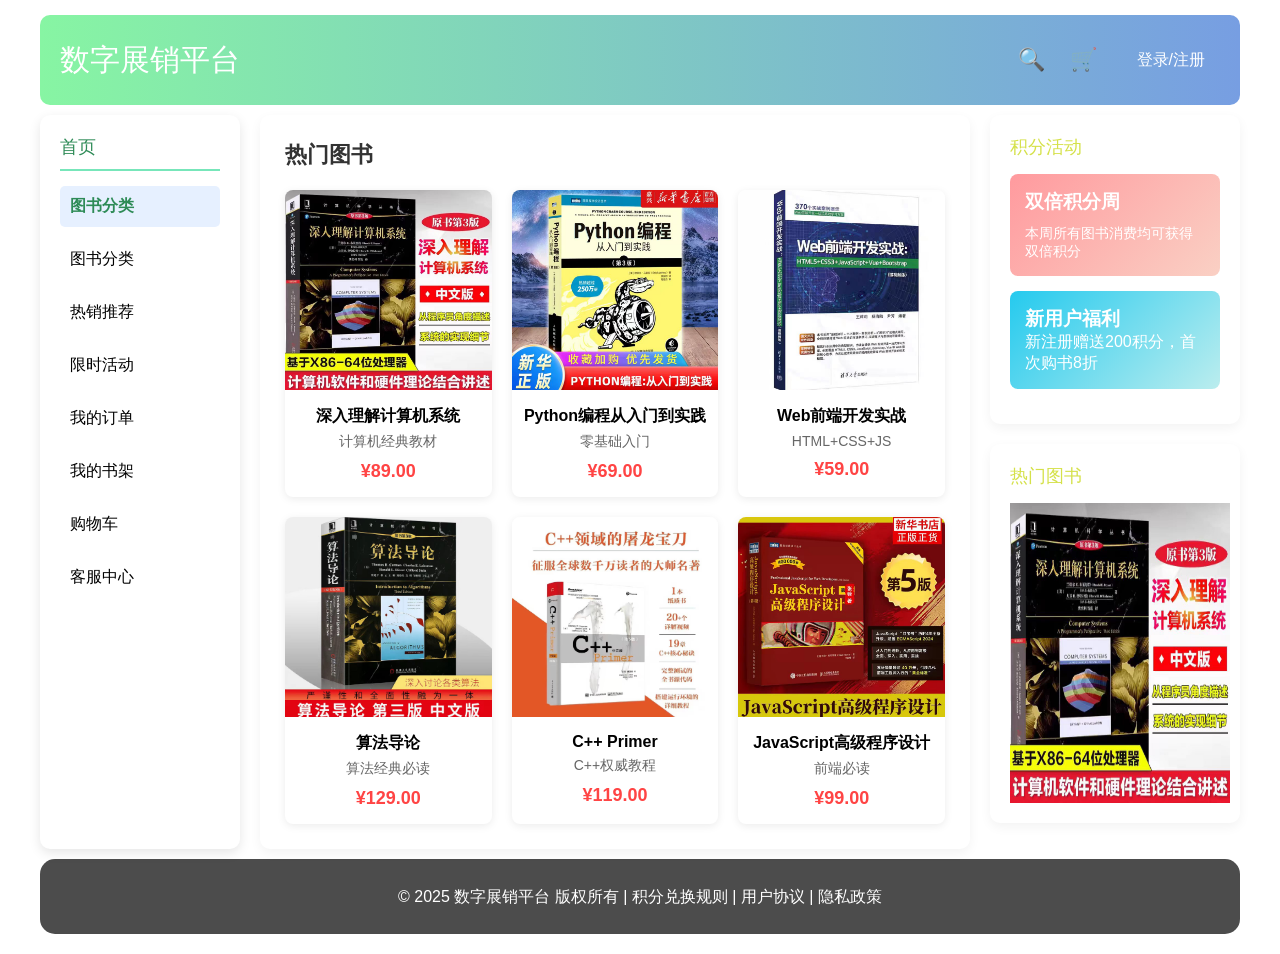
<file: index.html>
<!DOCTYPE html>
<html lang="en">
<head>
    <meta charset="UTF-8">
    <meta name="viewport" content="width=device-width, initial-scale=1.0">
    <title>数字展销平台</title>
    <link rel="stylesheet" href="lab4-2501-020-index.css">
    <style>
        .error-msg { color: #ff4444; font-size: 12px; text-align: center; margin-bottom: 12px; }
    </style>
</head>
<body>
    <input type="checkbox" id="signToggle">
    <input type="checkbox" id="regToggle">
    <div class="sign-overlay"></div>
    <div class="register-overlay"></div>   
    <div class="header">
        <div class="word1">数字展销平台</div>
        <div class="user-info">
            <div class="icon-rotate" style="font-size:22px; margin-right:10px;">🔍</div>
            <div class="icon-rotate" style="font-size:22px; margin-right:10px;">🛒</div>
        
            <label for="signToggle" class="user-info-item" id="loginBtn">登录/注册</label>
            <span class="user-name" id="userNameDisplay" style="display:none;"></span>
            <button class="logout-btn" id="logoutBtn" style="display:none;">退出</button>
        </div>
        <div class="sign">
            <label for="signToggle" class="close">×</label>
            <div class="signtitle">用户登录</div>
            <input class="inputItem" id="loginUsername" placeholder="请输入账号">
            <input class="inputItem" id="loginPassword" type="password" placeholder="请输入密码">
            <div id="loginError" class="error-msg"></div>
            <button class="signBtn" id="loginSubmitBtn">登录</button>
            <div class="reg-tip">还没有账号？<label for="regToggle" class="reg-link">立即注册</label></div>
        </div>
        <div class="register">
            <label for="regToggle" class="close">×</label>
            <div class="signtitle">用户注册</div>
            <input class="inputItem" id="regUsername" placeholder="请输入账号">
            <input class="inputItem" id="regPassword" type="password" placeholder="请输入密码">
            <input class="inputItem" id="regConfirmPassword" type="password" placeholder="请确认密码">
            <div id="regError" class="error-msg"></div>
            <button class="signBtn" id="registerSubmitBtn">注册</button>
        </div>
    </div>  
    <div class="container">
        <div class="left-nav">
            <div class="nav-title">首页</div>
            <ul class="nav-menu">
                <li class="active">图书分类</li>
                <li>图书分类</li>
                <li>热销推荐</li>
                <li>限时活动</li>
                <li>我的订单</li>
                <li>我的书架</li>
                <li>购物车</li>
                <li>客服中心</li>
            </ul>
        </div>
        <div class="main-content">
            <h2 class="main-title">热门图书</h2>
            <div class="book-list">
                <div class="book-item"><img src="深入理解计算机系统.jpg"><h4>深入理解计算机系统</h4><p>计算机经典教材</p><div class="price">¥89.00</div></div>
                <div class="book-item"><img src="python编程从入门到实践.jpg"><h4>Python编程从入门到实践</h4><p>零基础入门</p><div class="price">¥69.00</div></div>
                <div class="book-item"><img src="web前端开发实战.jpg"><h4>Web前端开发实战</h4><p>HTML+CSS+JS</p><div class="price">¥59.00</div></div>
                <div class="book-item"><img src="算法导论.jpg"><h4>算法导论</h4><p>算法经典必读</p><div class="price">¥129.00</div></div>
                <div class="book-item"><img src="C++ Primer.jpg"><h4>C++ Primer</h4><p>C++权威教程</p><div class="price">¥119.00</div></div>
                <div class="book-item"><img src="JavaScript高级程序设计.jpg"><h4>JavaScript高级程序设计</h4><p>前端必读</p><div class="price">¥99.00</div></div>
            </div>
        </div>
        <div class="right-ads">
            <div class="ad-card">
                <div class="ad-title">积分活动</div>
                <div class="points-promo">
                    <h3>双倍积分周</h3>
                    <p>本周所有图书消费均可获得双倍积分</p>
                </div>
                <div class="points-promo1">
                    <h3>新用户福利</h3>
                    <p>新注册赠送200积分，首次购书8折</p>
                </div>
            </div>
            <div class="ad-card">
                <div class="ad-title">热门图书</div>
                <div id="book-carousel">
                    <ul class="book-picture">
                        <li><img src="深入理解计算机系统.jpg" alt="深入理解计算机系统"></li>
                        <li><img src="python编程从入门到实践.jpg" alt="Python编程从入门到实践"></li>
                        <li><img src="web前端开发实战.jpg" alt="Web前端开发实战"></li>
                        <li><img src="算法导论.jpg" alt="算法导论"></li>
                        <li><img src="C++ Primer.jpg" alt="C++ Primer"></li>
                        <li><img src="JavaScript高级程序设计.jpg" alt="JavaScript高级程序设计"></li>
                    </ul>
                </div>
            </div>
        </div>
    </div>
    <footer><p>© 2025 数字展销平台 版权所有 | 积分兑换规则 | 用户协议 | 隐私政策</p></footer>
    <script>
        const STORAGE_KEY = 'digital_users';
        const LOGGED_KEY = 'logged_in_user';
        function getUsers() { return JSON.parse(localStorage.getItem(STORAGE_KEY) || '[]'); }
        function saveUsers(users) { localStorage.setItem(STORAGE_KEY, JSON.stringify(users)); }
        function register(username, pwd, confirm) {
            if (!username || !pwd || !confirm) return { ok: false, msg: '请填写完整信息' };
            if (pwd !== confirm) return { ok: false, msg: '两次密码不一致' };
            if (pwd.length < 4) return { ok: false, msg: '密码至少4位' };
            let users = getUsers();
            if (users.some(u => u.username === username)) return { ok: false, msg: '用户名已存在' };
            users.push({ username, password: pwd });
            saveUsers(users);
            return { ok: true, msg: '注册成功' };
        }
        function login(username, pwd) {
            if (!username || !pwd) return { ok: false, msg: '请填写账号和密码' };
            let users = getUsers();
            let user = users.find(u => u.username === username && u.password === pwd);
            return user ? { ok: true, msg: '登录成功', username } : { ok: false, msg: '账号或密码错误' };
        }
        function updateUI() {
            let logged = localStorage.getItem(LOGGED_KEY);
            let nameSpan = document.getElementById('userNameDisplay');
            let logoutBtn = document.getElementById('logoutBtn');
            let loginBtn = document.getElementById('loginBtn');
            if (logged) {
                nameSpan.textContent = '欢迎，' + logged;
                nameSpan.style.display = 'inline-block';
                logoutBtn.style.display = 'inline-block';
                loginBtn.style.display = 'none';
            } else {
                nameSpan.style.display = 'none';
                logoutBtn.style.display = 'none';
                loginBtn.style.display = 'inline-block';
            }
        }
        document.getElementById('regToggle').addEventListener('change', function() {
            if (!this.checked) {
                let signCheck = document.getElementById('signToggle');
                if (signCheck.checked) signCheck.checked = false;
                document.getElementById('regError').textContent = '';
            }
        });
        document.getElementById('signToggle').addEventListener('change', function() {
            if (!this.checked) document.getElementById('loginError').textContent = '';
        });
        document.getElementById('loginSubmitBtn').onclick = () => {
            let result = login(document.getElementById('loginUsername').value.trim(), document.getElementById('loginPassword').value);
            if (result.ok) {
                localStorage.setItem(LOGGED_KEY, result.username);
                updateUI();
                document.getElementById('signToggle').checked = false;
                document.getElementById('loginUsername').value = '';
                document.getElementById('loginPassword').value = '';
                alert('登录成功！');
            } else {
                document.getElementById('loginError').textContent = result.msg;
                setTimeout(() => document.getElementById('loginError').textContent = '', 2000);
            }
        };
        document.getElementById('registerSubmitBtn').onclick = () => {
            let result = register(
                document.getElementById('regUsername').value.trim(),
                document.getElementById('regPassword').value,
                document.getElementById('regConfirmPassword').value
            );
            if (result.ok) {
                alert(result.msg);
                document.getElementById('regToggle').checked = false;
                document.getElementById('regUsername').value = '';
                document.getElementById('regPassword').value = '';
                document.getElementById('regConfirmPassword').value = '';
                document.getElementById('signToggle').checked = true;
                document.getElementById('loginUsername').value = document.getElementById('regUsername').value;
            } else {
                document.getElementById('regError').textContent = result.msg;
                setTimeout(() => document.getElementById('regError').textContent = '', 2000);
            }
        };
        document.getElementById('logoutBtn').onclick = () => {
            localStorage.removeItem(LOGGED_KEY);
            updateUI();
            alert('已退出');
        };
        updateUI();
    </script>
</body>
</html>
</file>
<file: lab4-2501-020-index.css>
* {
    margin: 0;
    padding: 0;
    box-sizing: border-box;
    font-family: "微软雅黑", sans-serif;
}
.icon-rotate {
    display: inline-block;
    transition: transform 0.5s ease;
    cursor: pointer;
  }
  .icon-rotate:hover {
    transform: rotate(360deg);
  }
.sign-overlay,
.register-overlay {
    display: none;
    position: fixed;
    top: 0;
    left: 0;
    width: 100%;
    height: 100%;
    background-color: rgba(0, 0, 0, 0.5);
    z-index: 98;
}
#signToggle:checked ~ .sign-overlay {
    display: block;
}

#regToggle:checked ~ .register-overlay {
    display: block;
}
.header {
    width: 1200px;
    height: 90px;
    border-radius: 10px;
    background: linear-gradient(to right, #87f5a3 0%, #779ee2 100%);
    display: flex;
    align-items: center;
    justify-content: space-between;
    margin: 15px auto 0;
    padding: 0 20px;
    color: white;
    position: relative;
}
.word1 {
    font-size: 30px;
}
.user-info {
    display: flex;
    align-items: center;
    gap: 15px;
    position: relative;
}
.user-info-item {
    position: relative;
    padding: 8px 15px;
    border-radius: 20px;
    cursor: pointer;
    transition: all 0.3s ease;
}
.user-info-item:hover {
    background-color: rgba(255, 255, 255, 0.3);
    transform: scale(1.05);
}
.user-name {
    font-size: 16px;
    color: white;
    padding: 8px 15px;
}
.logout-btn {
    padding: 8px 15px;
    background-color: rgba(255, 255, 255, 0.2);
    border: 1px solid white;
    color: white;
    border-radius: 20px;
    cursor: pointer;
    transition: all 0.3s ease;
}
.logout-btn:hover {
    background-color: rgba(255, 255, 255, 0.4);
    transform: scale(1.05);
}
#signToggle,
#regToggle {
    display: none;
}
.sign {
    width: 360px;
    background-color: white;
    border-radius: 10px;
    box-shadow: 0 0 20px rgba(0, 0, 0, 0.3);
    position: fixed;
    top: 50%;
    left: 50%;
    transform: translate(-50%, -50%);
    z-index: 99;
    padding: 40px 30px;
    display: none;
}
.register {
    width: 360px;
    background-color: white;
    border-radius: 10px;
    box-shadow: 0 0 20px rgba(0, 0, 0, 0.3);
    position: fixed;
    top: 50%;
    left: 50%;
    transform: translate(-50%, -50%);
    z-index: 99;
    padding: 40px 30px;
    display: none;
}

#signToggle:checked ~ .header .sign {
    display: block;
}
#regToggle:checked ~ .header .register {
    display: block;
}
.sign, .register {
    animation: modalFadeIn 0.3s ease;
}
.signtitle {
    text-align: center;
    font-size: 22px;
    margin-bottom: 25px;
    font-weight: bold;
    color: #333;
}
.inputItem {
    width: 100%;
    height: 46px;
    border: 1px solid #87f5a3;
    border-radius: 6px;
    margin-bottom: 18px;
    padding: 0 15px;
    font-size: 15px;
    outline: none;
    transition: border-color 0.3s ease;
}
.inputItem:focus {
    border-color: #779ee2;
}
.signBtn {
    width: 100%;
    height: 46px;
    background: #779ee2;
    color: white;
    border: none;
    border-radius: 6px;
    font-size: 16px;
    cursor: pointer;
    margin-bottom: 15px;
    transition: all 0.3s ease;
}
.signBtn:hover {
    background: #5a7fc9;
    transform: translateY(-2px);
}
.reg-tip {
    text-align: center;
    font-size: 14px;
    color: #666;
}
.reg-link {
    color: #779ee2;
    cursor: pointer;
    text-decoration: none;
}
.reg-link:hover {
    text-decoration: underline;
}
.close {
    position: absolute;
    top: 15px;
    right: 18px;
    font-size: 24px;
    cursor: pointer;
    color: #999;
    transition: color 0.3s ease;
}
.close:hover {
    color: #333;
}
.container {
    width: 1200px;
    margin: 10px auto;
    display: flex;
    gap: 20px;
}
.left-nav {
    width: 200px;
    background-color: white;
    border-radius: 10px;
    padding: 20px;
    box-shadow: 0 4px 12px rgba(0, 0, 0, 0.1);
    flex-shrink: 0;
}
.nav-title {
    font-size: 18px;
    margin-bottom: 15px;
    padding-bottom: 10px;
    border-bottom: 2px solid #77e6ba;
    color: #2e8b57;
}
.nav-menu {
    list-style: none;
}
.nav-menu li {
    margin-bottom: 12px;
    padding: 10px;
    border-radius: 5px;
    cursor: pointer;
    transition: all 0.3s ease;
    font-size: 16px;
}
.nav-menu li:hover {
    background-color: #f0f5ff;
    color: #2e8b57;
    transform: translateX(5px);
}
.nav-menu li.active {
    background-color: #e6f0ff;
    color: #2e8b57;
    font-weight: bold;
}
.main-content {
    flex: 1;
    background: #fff;
    border-radius: 10px;
    padding: 25px;
    box-shadow: 0 4px 12px rgba(0, 0, 0, 0.05);
}
.main-title {
    font-size: 22px;
    margin-bottom: 20px;
    color: #333;
}
.book-list {
    display: grid;
    grid-template-columns: repeat(3, 1fr);
    gap: 20px;
}
.book-item {
    border-radius: 8px;
    overflow: hidden;
    background: #fff;
    box-shadow: 0 2px 8px rgba(0, 0, 0, 0.08);
    text-align: center;
    padding-bottom: 15px;
    transition: transform 0.3s ease;
}
.book-item:hover {
    transform: scale(1.05);
    cursor: pointer;
}
.book-item img {
    width: 100%;
    height: 200px;
    object-fit: cover;
    background: #eee;
}
.book-item h4 {
    margin: 12px 0 6px;
    font-size: 16px;
    padding: 0 10px;
}
.book-item p {
    color: #666;
    font-size: 14px;
    margin-bottom: 10px;
}
.price {
    color: #ff4444;
    font-size: 18px;
    font-weight: bold;
}
.right-ads {
    width: 250px;
    flex-shrink: 0;
}
.ad-card {
    background-color: white;
    border-radius: 10px;
    padding: 20px;
    margin-bottom: 20px;
    box-shadow: 0 4px 12px rgba(0, 0, 0, 0.05);
}
.ad-title {
    font-size: 18px;
    margin-bottom: 15px;
    color: #d5e14a;
}
.points-promo {
    background: linear-gradient(135deg, #ff9a9e 0%, #fad0c4 100%);
    color: white;
    padding: 15px;
    border-radius: 8px;
    margin-bottom: 15px;
}
.points-promo1 {
    background: linear-gradient(135deg, #25caee 0%, #bbedee 100%);
    color: white;
    padding: 15px;
    border-radius: 8px;
    margin-bottom: 15px;
}
.points-promo h3 {
    margin-bottom: 10px;
}
.points-promo p {
    font-size: 14px;
}
#book-carousel {
    width: 220px;
    height: 300px;
    overflow: hidden; 
    margin: 0 auto;
}
.book-picture {
    width: 220px;
    height: 1800px;
    list-style: none;
    position: relative;
    animation: bookScroll 18s ease 2s infinite alternate;
}
.book-picture li,
.book-picture li img {
    width: 220px;
    height: 300px;
    display: block;
}
@keyframes bookScroll {
    0% { top: 0; }
    16% { top: -300px; }
    32% { top: -600px; }
    48% { top: -900px; }  
    64% { top: -1200px; } 
    80% { top: -1500px; }
    100% { top: -1500px; }
}
footer p {
    background-color: rgb(76, 76, 76);
    color: white;
    margin: auto;
    width: 1200px;
    height: 75px;
    border-radius: 15px;
    line-height: 75px;
    font-size: 16px;
    text-align: center;
    margin-bottom: 20px;
}
</file>
